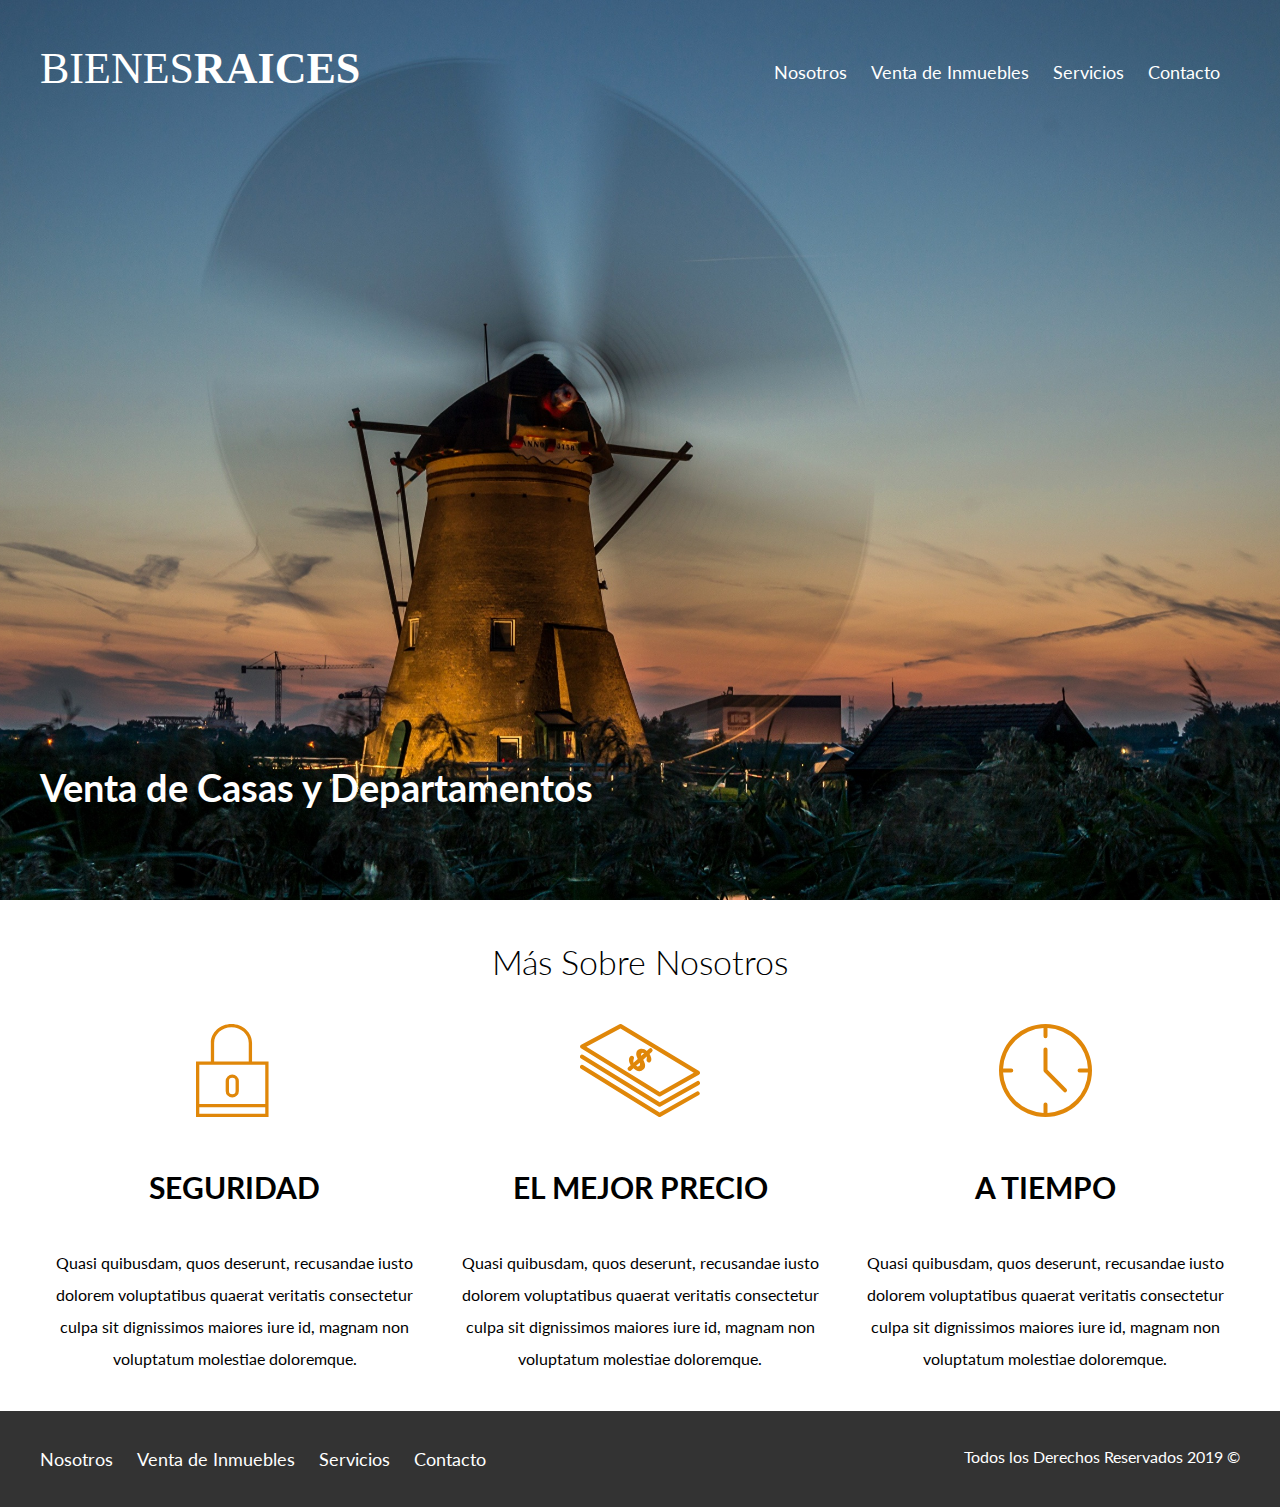
<file: index.html>
<!DOCTYPE html>
<html lang="en">
<head>
    <meta charset="UTF-8">
    <meta name="viewport" content="width=device-width, initial-scale=1.0">
    <meta http-equiv="X-UA-Compatible" content="ie=edge">
    <title>Bienes Raices</title>
    <link href="https://fonts.googleapis.com/css?family=Lato:300,400,700,900" rel="stylesheet">
    <link rel="stylesheet" href="css/normalize.css">
    <link rel="stylesheet" href="css/styles.css">
</head>
<body>

    <header class="site-header inicio">
        <div class="contenedor contenido-header">
            <div class="barra">
                <a href="index.html">
                    <img src="img/logo.svg" alt="Logotipo de Bienes Raices">
                </a>

                <nav id="navegacion" class="navegacion">
                    <a href="nosotros.html">Nosotros</a>
                    <a href="inmuebles.html">Venta de Inmuebles</a>
                    <a href="servicios.html">Servicios</a>
                    <a href="contacto.html">Contacto</a>
                </nav>
            </div>
            <h1>Venta de Casas y Departamentos</h1>
        </div> <!-- contenedor -->
    </header>

    <section class="contenedor seccion">
        <h2 class="fw-300 centrar-texto">Más Sobre Nosotros</h2>

        <div class="iconos-nosotros">
            <div class="icono">
                <img src="img/icono1.svg" alt="Icono Seguridad">
                <h3>Seguridad</h3>
                <p>Quasi quibusdam, quos deserunt, recusandae iusto dolorem voluptatibus quaerat veritatis consectetur culpa sit dignissimos maiores iure id, magnam non voluptatum molestiae doloremque.</p>
            </div>

            <div class="icono">
                <img src="img/icono2.svg" alt="Icono Mejor Precio">
                <h3>El Mejor Precio</h3>
                <p>Quasi quibusdam, quos deserunt, recusandae iusto dolorem voluptatibus quaerat veritatis consectetur culpa sit dignissimos maiores iure id, magnam non voluptatum molestiae doloremque.</p>
            </div>

            <div class="icono">
                <img src="img/icono3.svg" alt="Icono a Tiempo">
                <h3>A Tiempo</h3>
                <p>Quasi quibusdam, quos deserunt, recusandae iusto dolorem voluptatibus quaerat veritatis consectetur culpa sit dignissimos maiores iure id, magnam non voluptatum molestiae doloremque.</p>
            </div>
        </div>
    </section>

<!--    <section class="imagen-contacto">-->
<!--        <div class="contenedor contenido-contacto">-->
<!--            <h2>Encuentra la casa de tus sueños</h2>-->
<!--            <p>Llena el formulario de contacto y un asesor se pondrá en contacto contigo a la brevedad</p>-->
<!--            <a href="contacto.html" class="boton boton-amarillo">Contactános</a>-->
<!--        </div>-->
<!--    </section>-->


    <footer class="site-footer seccion">
        <div class="contenedor contenedor-footer">
            <nav class="navegacion">
                <a href="nosotros.html">Nosotros</a>
                <a href="inmuebles.html">Venta de Inmuebles</a>
                <a href="servicios.html">Servicios</a>
                <a href="contacto.html">Contacto</a>
            </nav>
            <p class="copyright">Todos los Derechos Reservados 2019 &copy; </p>
        </div>
    </footer>
</body>
</html>
</file>
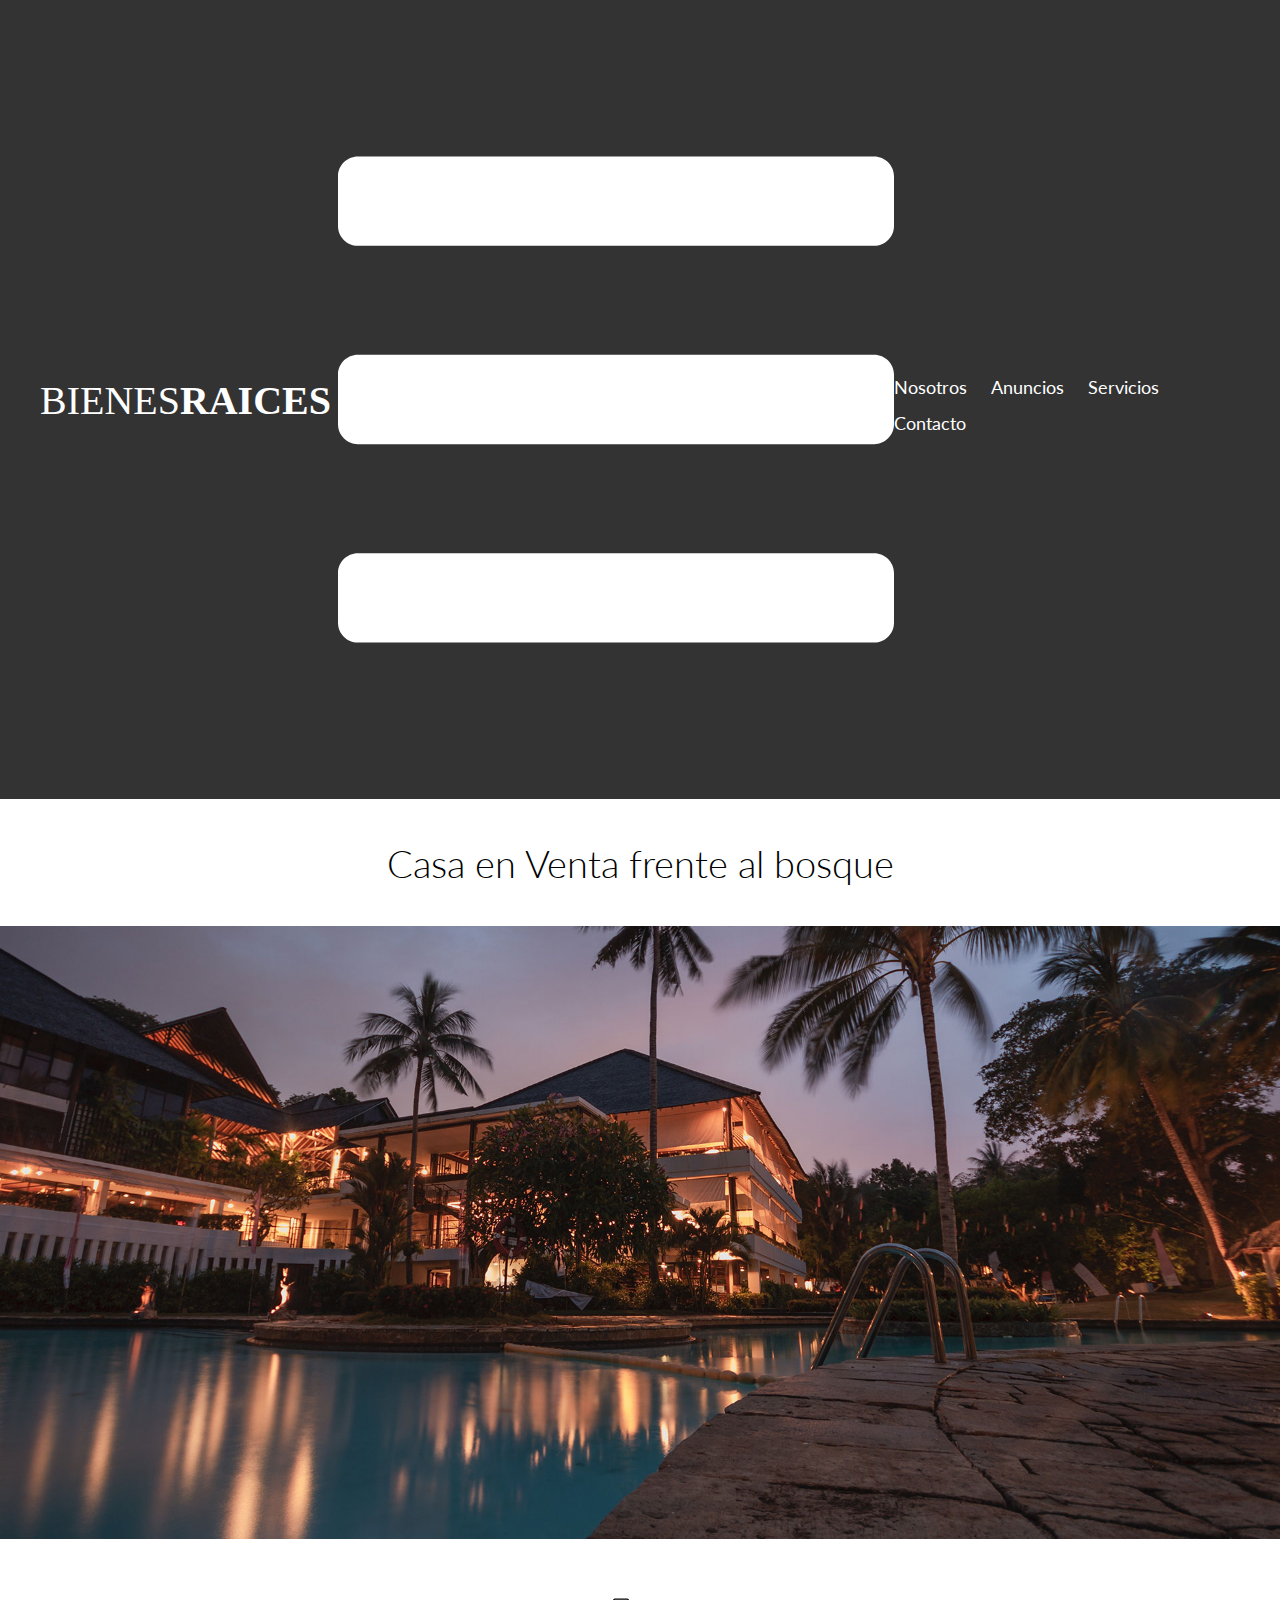
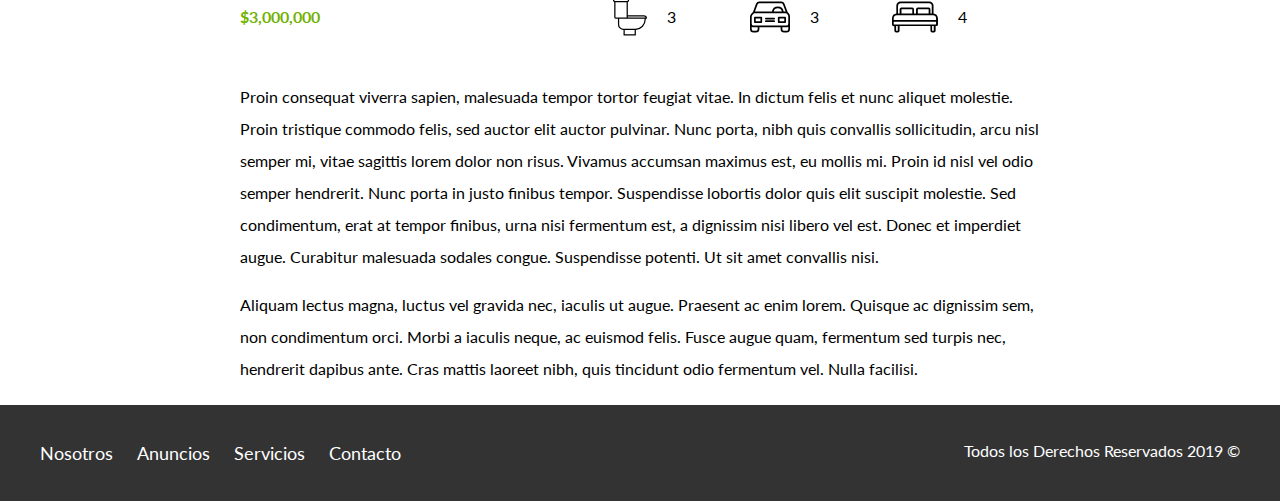
<file: anuncio.html>
<!DOCTYPE html>
<html lang="en">
<head>
    <meta charset="UTF-8">
    <meta name="viewport" content="width=device-width, initial-scale=1.0">
    <meta http-equiv="X-UA-Compatible" content="ie=edge">
    <title>Bienes Raices</title>
    <link href="https://fonts.googleapis.com/css?family=Lato:300,400,700,900" rel="stylesheet">
    <link rel="stylesheet" href="css/normalize.css">
    <link rel="stylesheet" href="css/styles.css">
</head>
<body>

    <header class="site-header">
        <div class="contenedor contenido-header">
            <div class="barra">
                <a href="/">
                    <img src="img/logo.svg" alt="Logotipo de Bienes Raices">
                </a>
                <div class="mobile-menu">
                    <a href="#navegacion">
                        <img src="img/barras.svg" alt="Icono Menu">
                    </a>
                </div>

                <nav id="navegacion" class="navegacion">
                    <a href="nosotros.html">Nosotros</a>
                    <a href="anuncios.html">Anuncios</a>
                    <a href="servicios.html">Servicios</a>
                    <a href="contacto.html">Contacto</a>
                </nav>
            </div>
        </div> <!-- contenedor -->
    </header>

    <h1 class="fw-300 centrar-texto">Casa en Venta frente al bosque</h1>
    <img src="img/destacada.jpg" alt="Imagen Anuncio">

    <main class="contenedor seccion contenido-centrado">
        <div class="resumen-propiedad">
            <p class="precio">$3,000,000</p>
            <ul class="iconos-caracteristicas">
                <li>
                    <img src="img/icono_wc.svg" alt="icono wc">
                    <p>3</p>
                </li>
                <li>
                    <img src="img/icono_estacionamiento.svg" alt="icono autos">
                    <p>3</p>
                </li>
                <li>
                    <img src="img/icono_dormitorio.svg" alt="icono habitaciones">
                    <p>4</p>
                </li>
            </ul>
        </div><!--.resumen-propiedad-->

        <p>Proin consequat viverra sapien, malesuada tempor tortor feugiat vitae. In dictum felis et nunc aliquet molestie. Proin tristique commodo felis, sed auctor elit auctor pulvinar. Nunc porta, nibh quis convallis sollicitudin, arcu nisl semper mi, vitae sagittis lorem dolor non risus. Vivamus accumsan maximus est, eu mollis mi. Proin id nisl vel odio semper hendrerit. Nunc porta in justo finibus tempor. Suspendisse lobortis dolor quis elit suscipit molestie. Sed condimentum, erat at tempor finibus, urna nisi fermentum est, a dignissim nisi libero vel est. Donec et imperdiet augue. Curabitur malesuada sodales congue. Suspendisse potenti. Ut sit amet convallis nisi.</p>

        <p>Aliquam lectus magna, luctus vel gravida nec, iaculis ut augue. Praesent ac enim lorem. Quisque ac dignissim sem, non condimentum orci. Morbi a iaculis neque, ac euismod felis. Fusce augue quam, fermentum sed turpis nec, hendrerit dapibus ante. Cras mattis laoreet nibh, quis tincidunt odio fermentum vel. Nulla facilisi.</p>
    </main>

    <footer class="site-footer seccion">
        <div class="contenedor contenedor-footer">
            <nav class="navegacion">
                <a href="nosotros.html">Nosotros</a>
                <a href="anuncios.html">Anuncios</a>
                <a href="servicios.html">Servicios</a>
                <a href="contacto.html">Contacto</a>
            </nav>
            <p class="copyright">Todos los Derechos Reservados 2019 &copy; </p>
        </div>
    </footer>
</body>
</html>
</file>
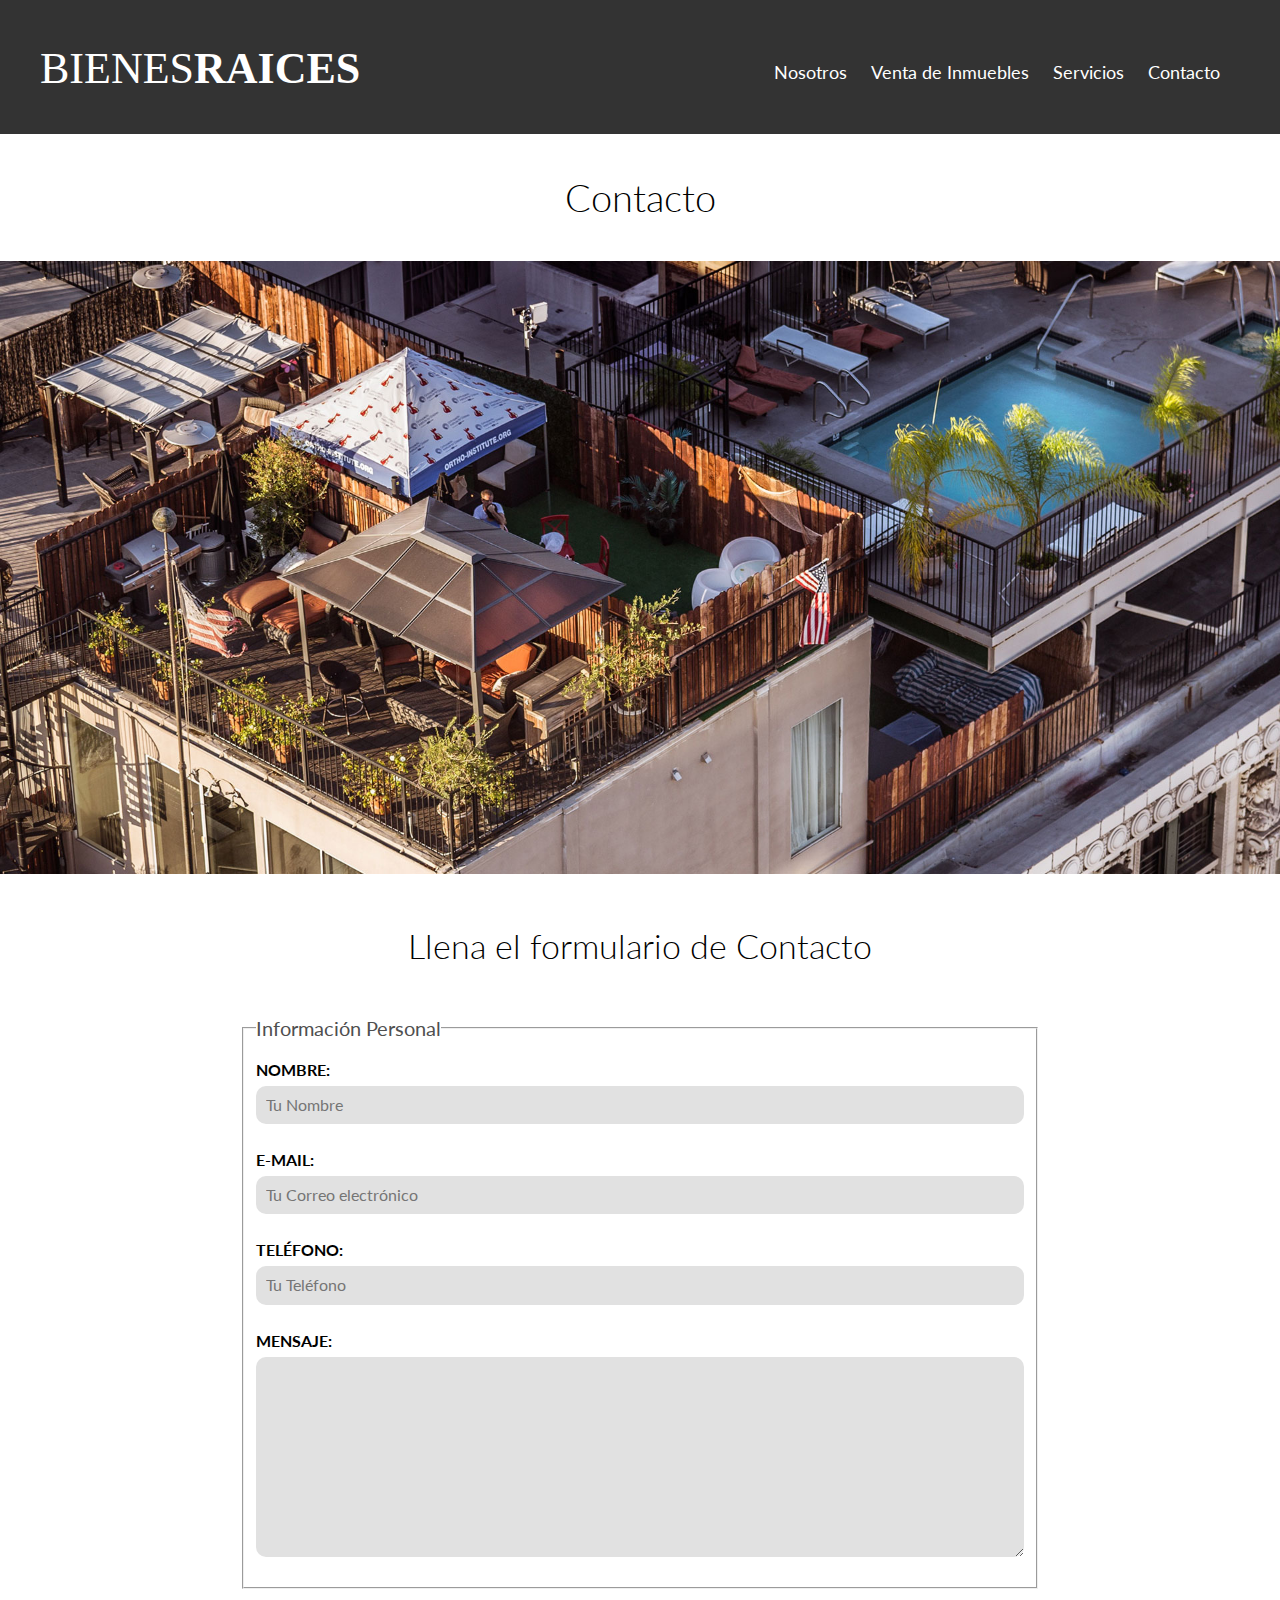
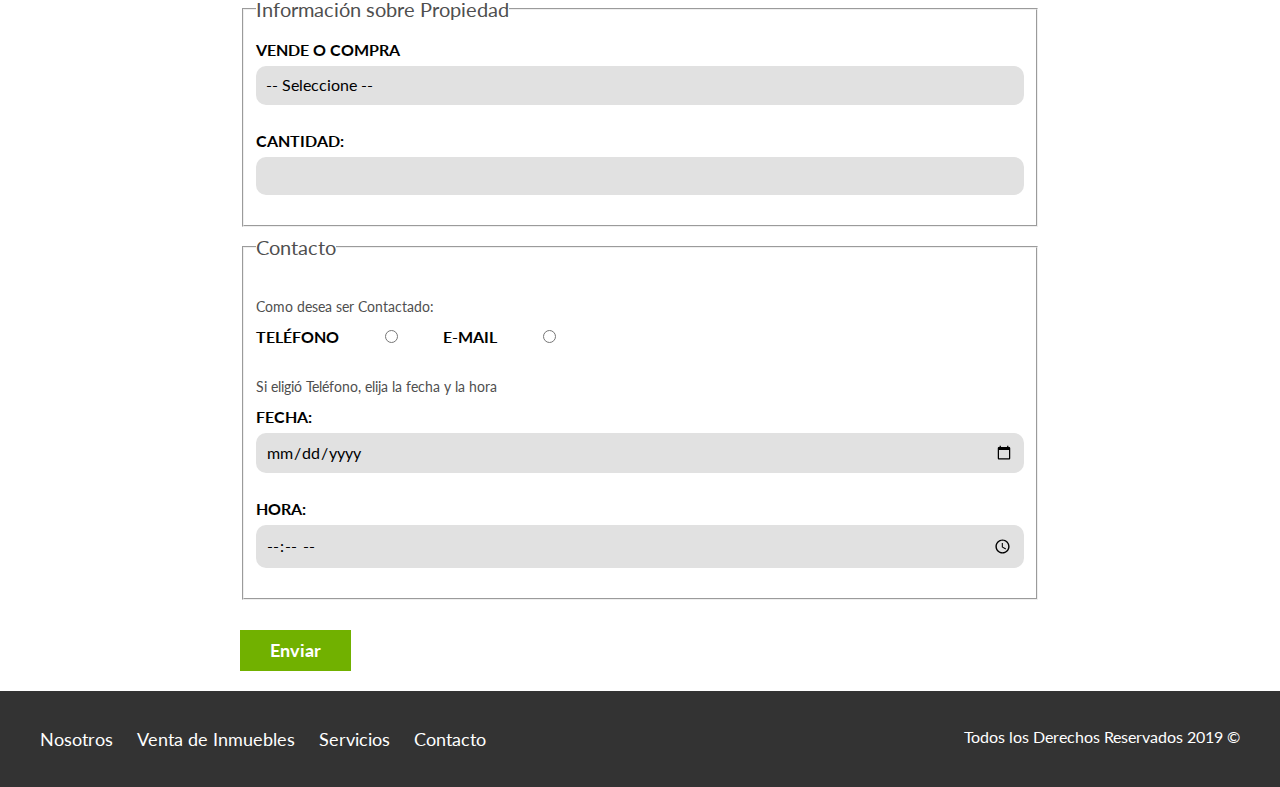
<file: contacto.html>
<!DOCTYPE html>
<html lang="en">
<head>
    <meta charset="UTF-8">
    <meta name="viewport" content="width=device-width, initial-scale=1.0">
    <meta http-equiv="X-UA-Compatible" content="ie=edge">
    <title>Bienes Raices</title>
    <link href="https://fonts.googleapis.com/css?family=Lato:300,400,700,900" rel="stylesheet">
    <link rel="stylesheet" href="css/normalize.css">
    <link rel="stylesheet" href="css/styles.css">
</head>
<body>

    <header class="site-header">
        <div class="contenedor contenido-header">
            <div class="barra">
                <a href="index.html">
                    <img src="img/logo.svg" alt="Logotipo de Bienes Raices">
                </a>

                <nav id="navegacion" class="navegacion">
                    <a href="nosotros.html">Nosotros</a>
                    <a href="inmuebles.html">Venta de Inmuebles</a>
                    <a href="servicios.html">Servicios</a>
                    <a href="contacto.html">Contacto</a>
                </nav>
            </div>
        </div> <!-- contenedor -->
    </header>

    <h1 class="fw-300 centrar-texto">Contacto</h1>
    <img src="img/destacada3.jpg" alt="Imagen Principal">

    <main class="contenedor seccion contenido-centrado">
        <h2 class="fw-300 centrar-texto">Llena el formulario de Contacto</h2>

        <form class="contacto" action="">
            <fieldset>
                <legend>Información Personal</legend>
                <label for="nombre">Nombre:</label>
                <input type="text" id="nombre" placeholder="Tu Nombre">

                <label for="email">E-mail: </label>
                <input type="email" id="email" placeholder="Tu Correo electrónico" required>

                <label for="telefono">Teléfono:</label>
                <input type="tel" id="telefono" placeholder="Tu Teléfono" required>

                <label for="mensaje">Mensaje: </label>
                <textarea  id="mensaje"></textarea>

            </fieldset>
                

            <fieldset>
                <legend>Información sobre Propiedad</legend>
                <label for="opciones">Vende o Compra</label>
                <select id="opciones">
                    <option value="" disabled selected>-- Seleccione --</option>
                    <option value="Compra">Compra</option>
                    <option value="Vende">Vende</option>
                </select>

                <label for="cantidad">Cantidad:</label>
                <input type="number" min="0" max="100" step="5">
            </fieldset>

            <fieldset>
                <legend>Contacto</legend>

                <p>Como desea ser Contactado:</p>

                <div class="forma-contacto">
                    <label for="telefono">Teléfono</label>
                    <input type="radio" name="contacto" value="telefono" id="telefono">

                    <label for="correo">E-mail</label>
                    <input type="radio" name="contacto" value="correo" id="correo">
                </div>

                <p>Si eligió Teléfono, elija la fecha y la hora</p>
                <label for="fecha">Fecha:</label>
                <input type="date" id="fecha">

                <label for="hora">Hora:</label>
                <input type="time" id="hora" min="09:00" max="18:00">

     
            </fieldset>

            <input type="submit" value="Enviar" class="boton boton-verde">

        </form>
    </main>

    <footer class="site-footer seccion">
        <div class="contenedor contenedor-footer">
            <nav class="navegacion">
                <a href="nosotros.html">Nosotros</a>
                <a href="inmuebles.html">Venta de Inmuebles</a>
                <a href="servicios.html">Servicios</a>
                <a href="contacto.html">Contacto</a>
            </nav>
            <p class="copyright">Todos los Derechos Reservados 2019 &copy; </p>
        </div>
    </footer>
</body>
</html>
</file>
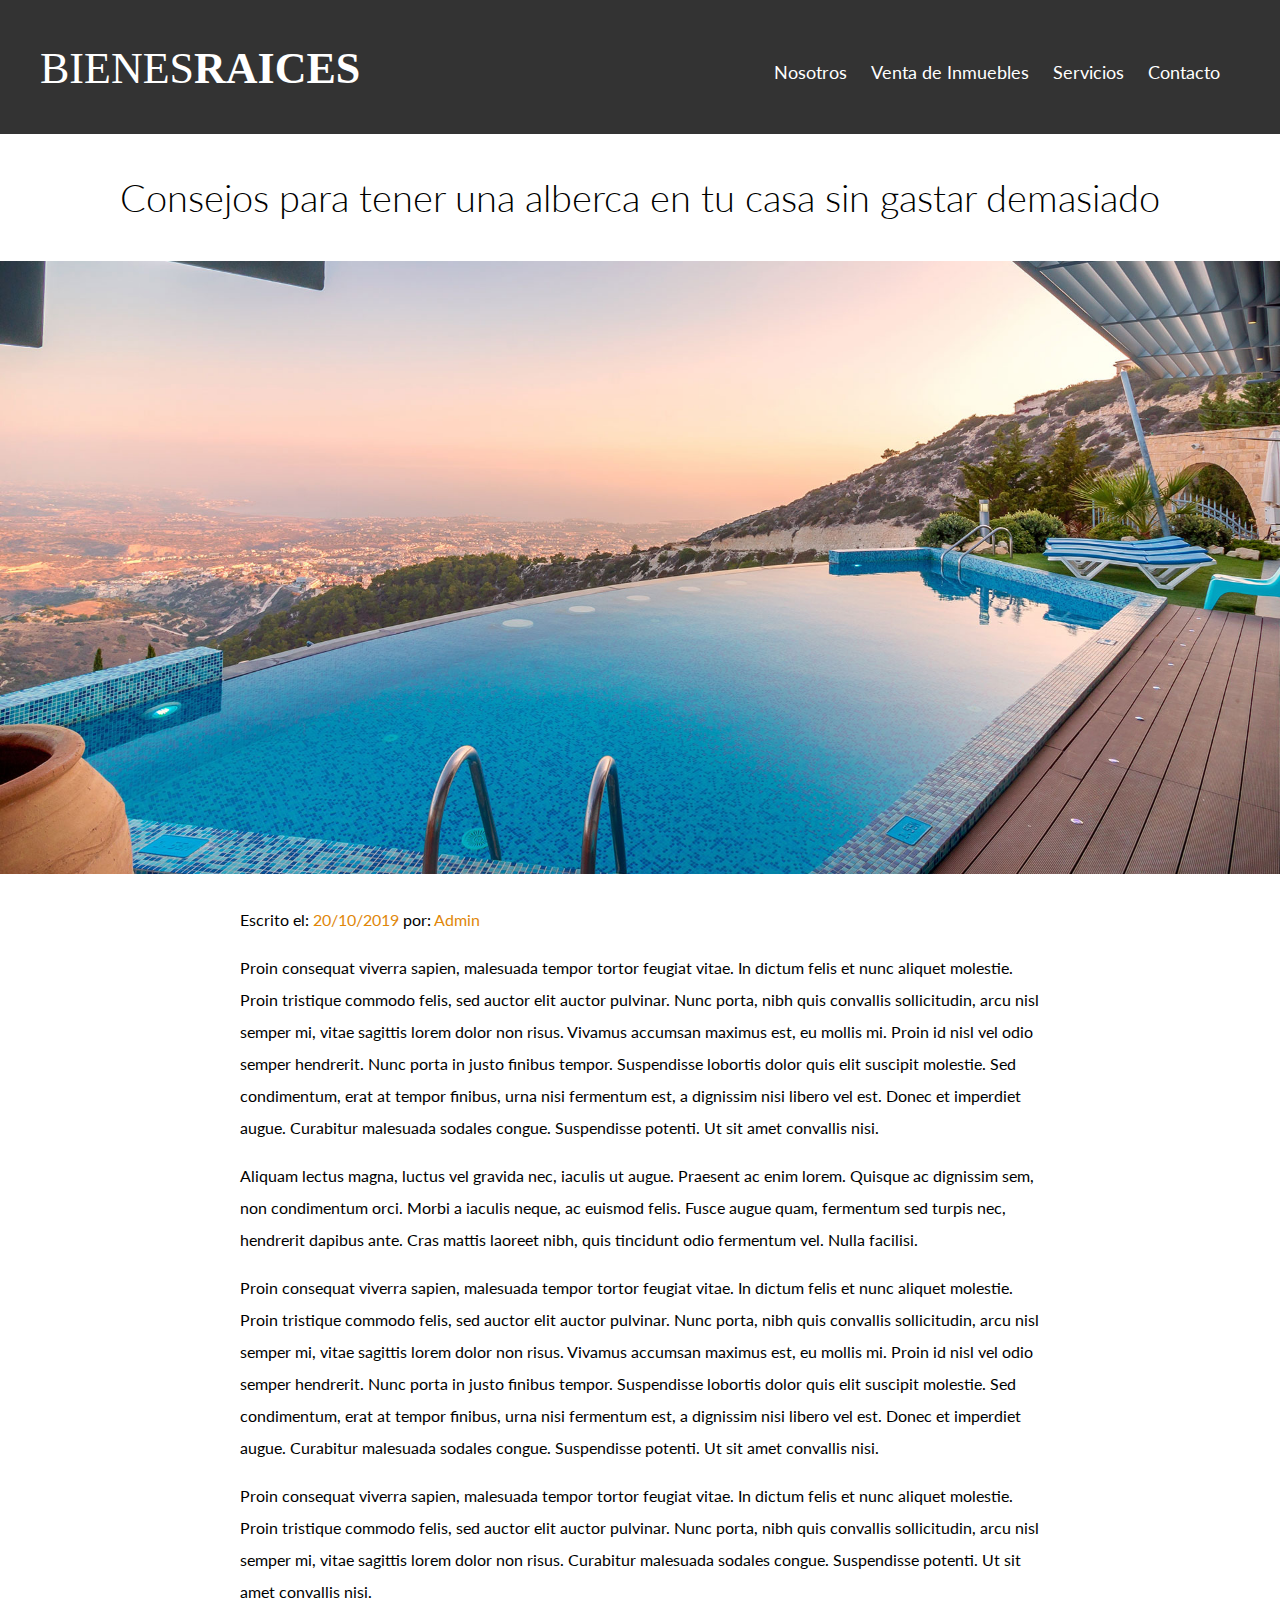
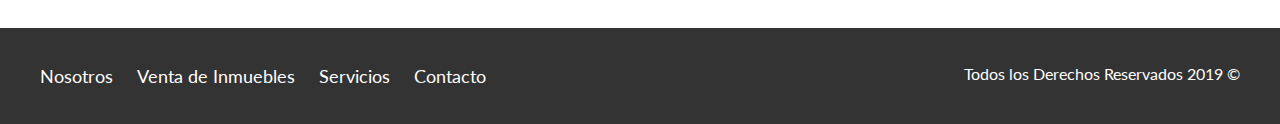
<file: entrada.html>
<!DOCTYPE html>
<html lang="en">
<head>
    <meta charset="UTF-8">
    <meta name="viewport" content="width=device-width, initial-scale=1.0">
    <meta http-equiv="X-UA-Compatible" content="ie=edge">
    <title>Bienes Raices</title>
    <link href="https://fonts.googleapis.com/css?family=Lato:300,400,700,900" rel="stylesheet">
    <link rel="stylesheet" href="css/normalize.css">
    <link rel="stylesheet" href="css/styles.css">
</head>
<body>

    <header class="site-header">
        <div class="contenedor contenido-header">
            <div class="barra">
                <a href="index.html">
                    <img src="img/logo.svg" alt="Logotipo de Bienes Raices">
                </a>

                <nav id="navegacion" class="navegacion">
                    <a href="nosotros.html">Nosotros</a>
                    <a href="inmuebles.html">Venta de Inmuebles</a>
                    <a href="servicios.html">Servicios</a>
                    <a href="contacto.html">Contacto</a>
                </nav>
            </div>
        </div> <!-- contenedor -->
    </header>

    <h1 class="fw-300 centrar-texto">Consejos para tener una alberca en tu casa sin gastar demasiado</h1>

    <img src="img/destacada2.jpg" alt="Imagen Principal">

    <main class="contenedor seccion contenido-centrado texto-entrada">
        <p>Escrito el: <span> 20/10/2019 </span> por: <span> Admin </span> </p>

        <p>Proin consequat viverra sapien, malesuada tempor tortor feugiat vitae. In dictum felis et nunc aliquet molestie. Proin tristique commodo felis, sed auctor elit auctor pulvinar. Nunc porta, nibh quis convallis sollicitudin, arcu nisl semper mi, vitae sagittis lorem dolor non risus. Vivamus accumsan maximus est, eu mollis mi. Proin id nisl vel odio semper hendrerit. Nunc porta in justo finibus tempor. Suspendisse lobortis dolor quis elit suscipit molestie. Sed condimentum, erat at tempor finibus, urna nisi fermentum est, a dignissim nisi libero vel est. Donec et imperdiet augue. Curabitur malesuada sodales congue. Suspendisse potenti. Ut sit amet convallis nisi.</p>

        <p>Aliquam lectus magna, luctus vel gravida nec, iaculis ut augue. Praesent ac enim lorem. Quisque ac dignissim sem, non condimentum orci. Morbi a iaculis neque, ac euismod felis. Fusce augue quam, fermentum sed turpis nec, hendrerit dapibus ante. Cras mattis laoreet nibh, quis tincidunt odio fermentum vel. Nulla facilisi.</p>

        <p>Proin consequat viverra sapien, malesuada tempor tortor feugiat vitae. In dictum felis et nunc aliquet molestie. Proin tristique commodo felis, sed auctor elit auctor pulvinar. Nunc porta, nibh quis convallis sollicitudin, arcu nisl semper mi, vitae sagittis lorem dolor non risus. Vivamus accumsan maximus est, eu mollis mi. Proin id nisl vel odio semper hendrerit. Nunc porta in justo finibus tempor. Suspendisse lobortis dolor quis elit suscipit molestie. Sed condimentum, erat at tempor finibus, urna nisi fermentum est, a dignissim nisi libero vel est. Donec et imperdiet augue. Curabitur malesuada sodales congue. Suspendisse potenti. Ut sit amet convallis nisi.</p>

        <p>Proin consequat viverra sapien, malesuada tempor tortor feugiat vitae. In dictum felis et nunc aliquet molestie. Proin tristique commodo felis, sed auctor elit auctor pulvinar. Nunc porta, nibh quis convallis sollicitudin, arcu nisl semper mi, vitae sagittis lorem dolor non risus.  Curabitur malesuada sodales congue. Suspendisse potenti. Ut sit amet convallis nisi.</p>
    </main>

    <footer class="site-footer seccion">
        <div class="contenedor contenedor-footer">
            <nav class="navegacion">
                <a href="nosotros.html">Nosotros</a>
                <a href="inmuebles.html">Venta de Inmuebles</a>
                <a href="servicios.html">Servicios</a>
                <a href="contacto.html">Contacto</a>
            </nav>
            <p class="copyright">Todos los Derechos Reservados 2019 &copy; </p>
        </div>
    </footer>
</body>
</html>
</file>
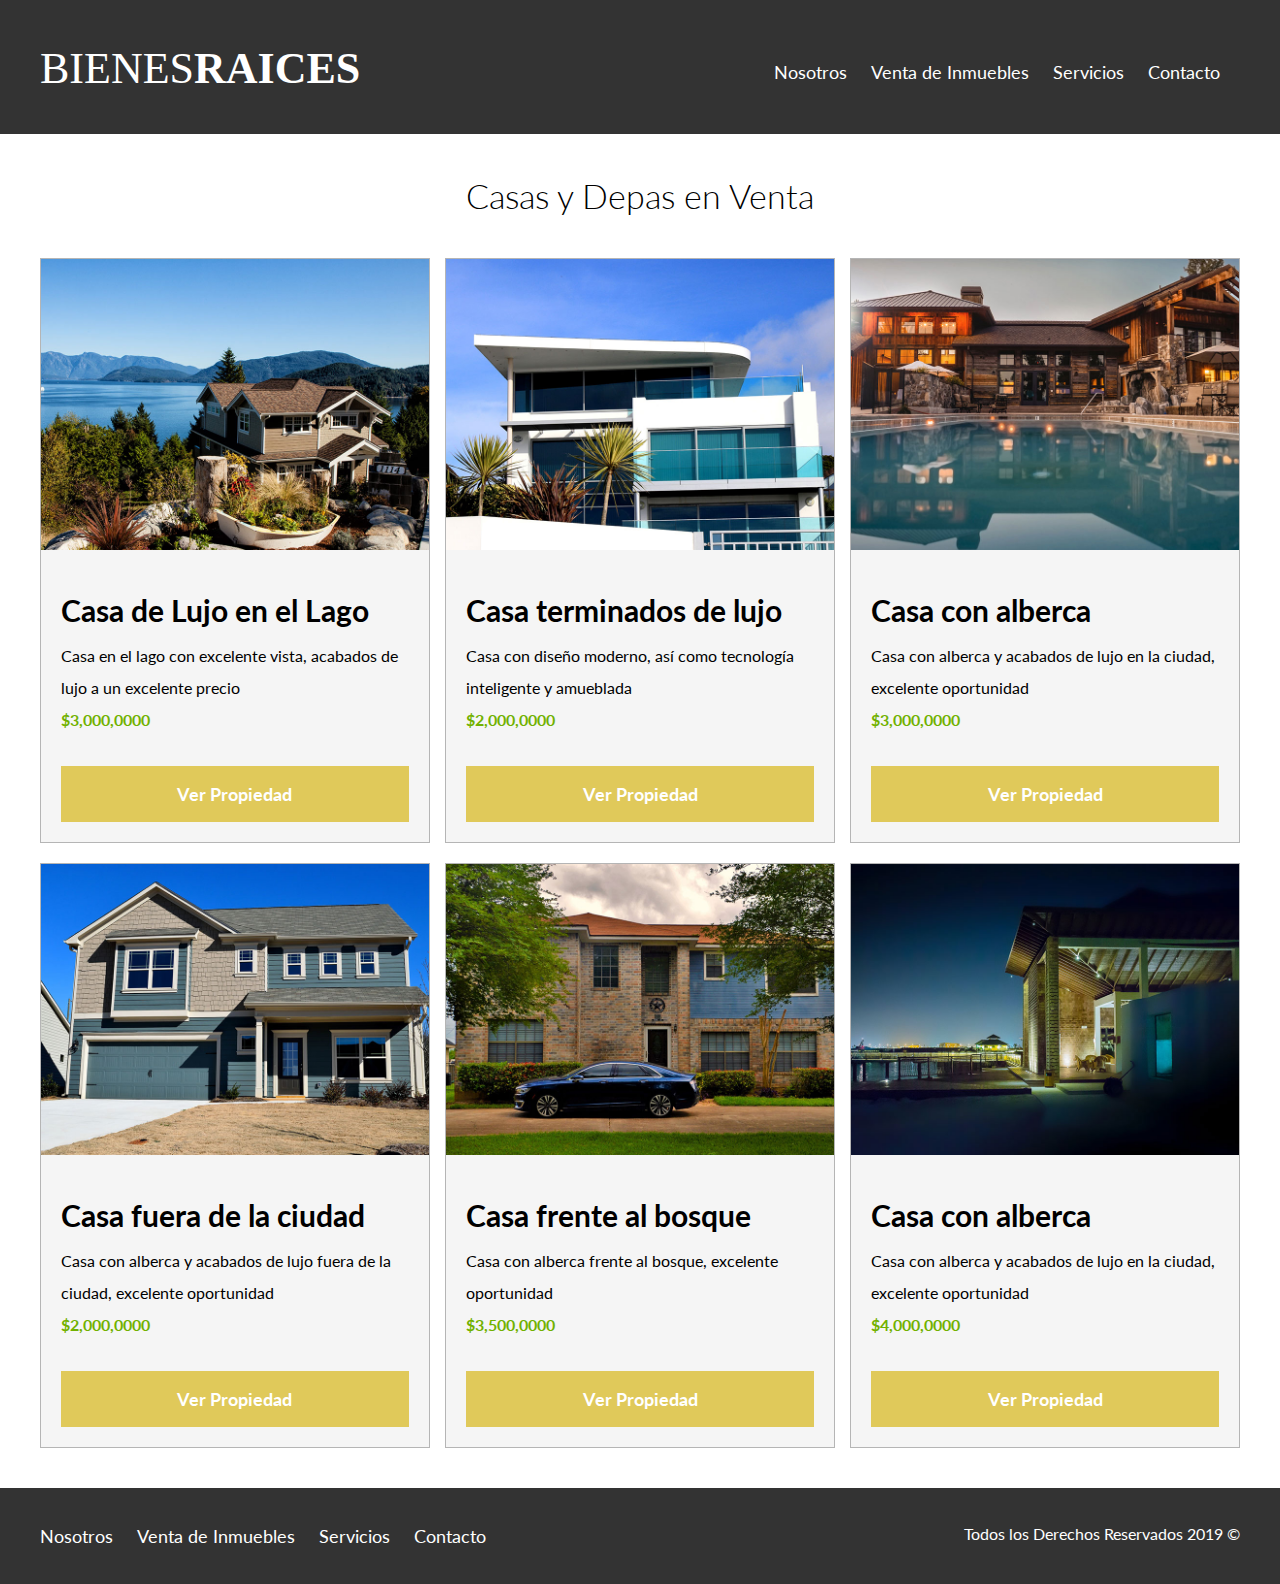
<file: inmuebles.html>
<!DOCTYPE html>
<html lang="en">
<head>
    <meta charset="UTF-8">
    <meta name="viewport" content="width=device-width, initial-scale=1.0">
    <meta http-equiv="X-UA-Compatible" content="ie=edge">
    <title>Bienes Raices</title>
    <link href="https://fonts.googleapis.com/css?family=Lato:300,400,700,900" rel="stylesheet">
    <link rel="stylesheet" href="css/normalize.css">
    <link rel="stylesheet" href="css/styles.css">
</head>
<body>

    <header class="site-header">
        <div class="contenedor contenido-header">
            <div class="barra">
                <a href="index.html">
                    <img src="img/logo.svg" alt="Logotipo de Bienes Raices">
                </a>

                <nav id="navegacion" class="navegacion">
                    <a href="nosotros.html">Nosotros</a>
                    <a href="inmuebles.html">Venta de Inmuebles</a>
                    <a href="servicios.html">Servicios</a>
                    <a href="contacto.html">Contacto</a>
                </nav>
            </div>
        </div> <!-- contenedor -->
    </header>

    <main class="seccion contenedor">
        <h2 class="fw-300 centrar-texto">Casas y Depas en Venta</h2>

        <div class="contenedor-anuncios">
            <div class="anuncio">
                <img src="img/anuncio1.jpg" alt="Anuncio casa en el lago">
                <div class="contenido-anuncio">
                    <h3>Casa de Lujo en el Lago</h3>
                    <p>Casa en el lago con excelente vista, acabados de lujo a un excelente precio</p>
                    <p class="precio">$3,000,0000</p>


                    <a href="inmueble.html" class="boton boton-amarillo d-block">Ver Propiedad</a>
                </div>
            </div>

            <div class="anuncio">
                <img src="img/anuncio2.jpg" alt="Anuncio casa de lujo">
                <div class="contenido-anuncio">
                    <h3>Casa terminados de lujo</h3>
                    <p>Casa con diseño moderno, así como tecnología inteligente y amueblada</p>
                    <p class="precio">$2,000,0000</p>

                    <a href="inmueble.html" class="boton boton-amarillo d-block">Ver Propiedad</a>
                </div>
            </div>

            <div class="anuncio">
                <img src="img/anuncio3.jpg" alt="Anuncio casa con alberca">
                <div class="contenido-anuncio">
                    <h3>Casa con alberca</h3>
                    <p>Casa con alberca y acabados de lujo en la ciudad, excelente oportunidad</p>
                    <p class="precio">$3,000,0000</p>

                    <a href="inmueble.html" class="boton boton-amarillo d-block">Ver Propiedad</a>
                </div><!--contenido anuncio-->
            </div> <!--anuncio-->

            <div class="anuncio">
                <img src="img/anuncio4.jpg" alt="Anuncio casa de lujo">
                <div class="contenido-anuncio">
                    <h3>Casa fuera de la ciudad</h3>
                    <p>Casa con alberca y acabados de lujo fuera de la ciudad, excelente oportunidad</p>
                    <p class="precio">$2,000,0000</p>

                    <a href="inmueble.html" class="boton boton-amarillo d-block">Ver Propiedad</a>
                </div><!--contenido anuncio-->
            </div> <!--anuncio-->
        
            <div class="anuncio">
                <img src="img/anuncio5.jpg" alt="Anuncio casa con alberca">
                <div class="contenido-anuncio">
                    <h3>Casa frente al bosque</h3>
                    <p>Casa con alberca frente al bosque, excelente oportunidad</p>
                    <p class="precio">$3,500,0000</p>

                    <a href="inmueble.html" class="boton boton-amarillo d-block">Ver Propiedad</a>
                </div><!--contenido anuncio-->
            </div> <!--anuncio-->

            <div class="anuncio">
                <img src="img/anuncio6.jpg" alt="Anuncio casa con alberca">
                <div class="contenido-anuncio">
                    <h3>Casa con alberca</h3>
                    <p>Casa con alberca y acabados de lujo en la ciudad, excelente oportunidad</p>
                    <p class="precio">$4,000,0000</p>

                    <a href="inmueble.html" class="boton boton-amarillo d-block">Ver Propiedad</a>
                </div><!--contenido anuncio-->
            </div> <!--anuncio-->
        </div>
    </main>

    <footer class="site-footer seccion">
        <div class="contenedor contenedor-footer">
            <nav class="navegacion">
                <a href="nosotros.html">Nosotros</a>
                <a href="inmuebles.html">Venta de Inmuebles</a>
                <a href="servicios.html">Servicios</a>
                <a href="contacto.html">Contacto</a>
            </nav>
            <p class="copyright">Todos los Derechos Reservados 2019 &copy; </p>
        </div>
    </footer>
</body>
</html>
</file>
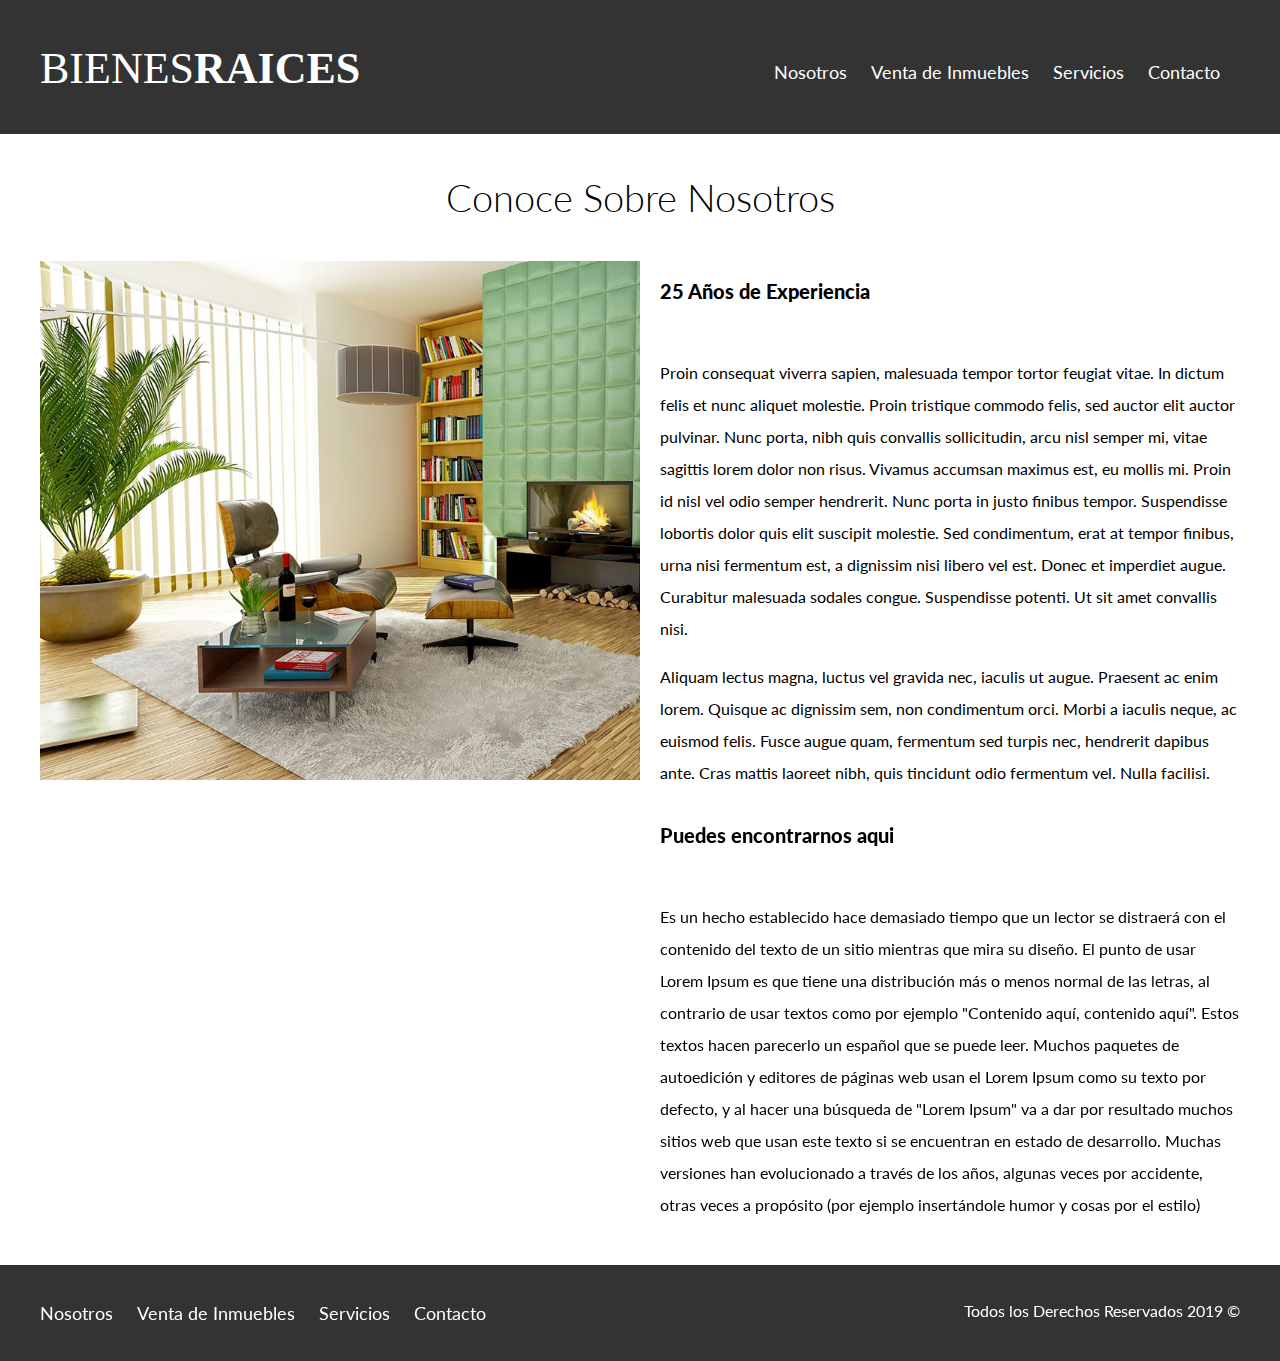
<file: nosotros.html>
<!DOCTYPE html>
<html lang="en">
<head>
    <meta charset="UTF-8">
    <meta name="viewport" content="width=device-width, initial-scale=1.0">
    <meta http-equiv="X-UA-Compatible" content="ie=edge">
    <title>Bienes Raices</title>
    <link href="https://fonts.googleapis.com/css?family=Lato:300,400,700,900" rel="stylesheet">
    <link rel="stylesheet" href="css/normalize.css">
    <link rel="stylesheet" href="css/styles.css">
</head>
<body>

    <header class="site-header">
        <div class="contenedor contenido-header">
            <div class="barra">
                <a href="index.html">
                    <img src="img/logo.svg" alt="Logotipo de Bienes Raices">
                </a>

                <nav id="navegacion" class="navegacion">
                    <a href="nosotros.html">Nosotros</a>
                    <a href="inmuebles.html">Venta de Inmuebles</a>
                    <a href="servicios.html">Servicios</a>
                    <a href="contacto.html">Contacto</a>
                </nav>
            </div>
        </div> <!-- contenedor -->
    </header>

    <main class="contenedor">
        <h1 class="fw-300 centrar-texto">Conoce Sobre Nosotros</h1>

        <div class="contenido-nosotros">

            <div class="imagen">
                <img src="img/nosotros.jpg" alt="Imagen Sobre Nosotros">
            </div>
            <div class="texto-nosotros">
                <blockquote>25 Años de Experiencia</blockquote>

               <p>Proin consequat viverra sapien, malesuada tempor tortor feugiat vitae. In dictum felis et nunc aliquet molestie. Proin tristique commodo felis, sed auctor elit auctor pulvinar. Nunc porta, nibh quis convallis sollicitudin, arcu nisl semper mi, vitae sagittis lorem dolor non risus. Vivamus accumsan maximus est, eu mollis mi. Proin id nisl vel odio semper hendrerit. Nunc porta in justo finibus tempor. Suspendisse lobortis dolor quis elit suscipit molestie. Sed condimentum, erat at tempor finibus, urna nisi fermentum est, a dignissim nisi libero vel est. Donec et imperdiet augue. Curabitur malesuada sodales congue. Suspendisse potenti. Ut sit amet convallis nisi.</p>
               <p>Aliquam lectus magna, luctus vel gravida nec, iaculis ut augue. Praesent ac enim lorem. Quisque ac dignissim sem, non condimentum orci. Morbi a iaculis neque, ac euismod felis. Fusce augue quam, fermentum sed turpis nec, hendrerit dapibus ante. Cras mattis laoreet nibh, quis tincidunt odio fermentum vel. Nulla facilisi.</p> 
            </div>
            <div class="imagen">

                <iframe src="https://www.google.com/maps/embed?pb=!1m18!1m12!1m3!1d956.2652405738847!2d-68.11303607081105!3d-16.52301969928761!2m3!1f0!2f0!3f0!3m2!1i1024!2i768!4f13.1!3m3!1m2!1s0x915f20ee1aa7db21%3A0x1b73d00ceaaf895e!2sAv%2014%20de%20Septiembre%204731-4657%2C%20La%20Paz!5e0!3m2!1ses-419!2sbo!4v1569852043517!5m2!1ses-419!2sbo" width="600" height="450" frameborder="0" style="border:0;" allowfullscreen=""></iframe>

            </div>
            <div class="texto-nosotros">
                <blockquote>Puedes encontrarnos aqui</blockquote>
                <p>Es un hecho establecido hace demasiado tiempo que un lector se distraerá con el contenido del texto de un sitio mientras que mira su diseño. El punto de usar Lorem Ipsum es que tiene una distribución más o menos normal de las letras, al contrario de usar textos como por ejemplo "Contenido aquí, contenido aquí". Estos textos hacen parecerlo un español que se puede leer. Muchos paquetes de autoedición y editores de páginas web usan el Lorem Ipsum como su texto por defecto, y al hacer una búsqueda de "Lorem Ipsum" va a dar por resultado muchos sitios web que usan este texto si se encuentran en estado de desarrollo. Muchas versiones han evolucionado a través de los años, algunas veces por accidente, otras veces a propósito (por ejemplo insertándole humor y cosas por el estilo)</p>
            </div>
        </div>

    </main>

    <footer class="site-footer seccion">
        <div class="contenedor contenedor-footer">
            <nav class="navegacion">
                <a href="nosotros.html">Nosotros</a>
                <a href="inmuebles.html">Venta de Inmuebles</a>
                <a href="servicios.html">Servicios</a>
                <a href="contacto.html">Contacto</a>
            </nav>
            <p class="copyright">Todos los Derechos Reservados 2019 &copy; </p>
        </div>
    </footer>
</body>
</html>
</file>
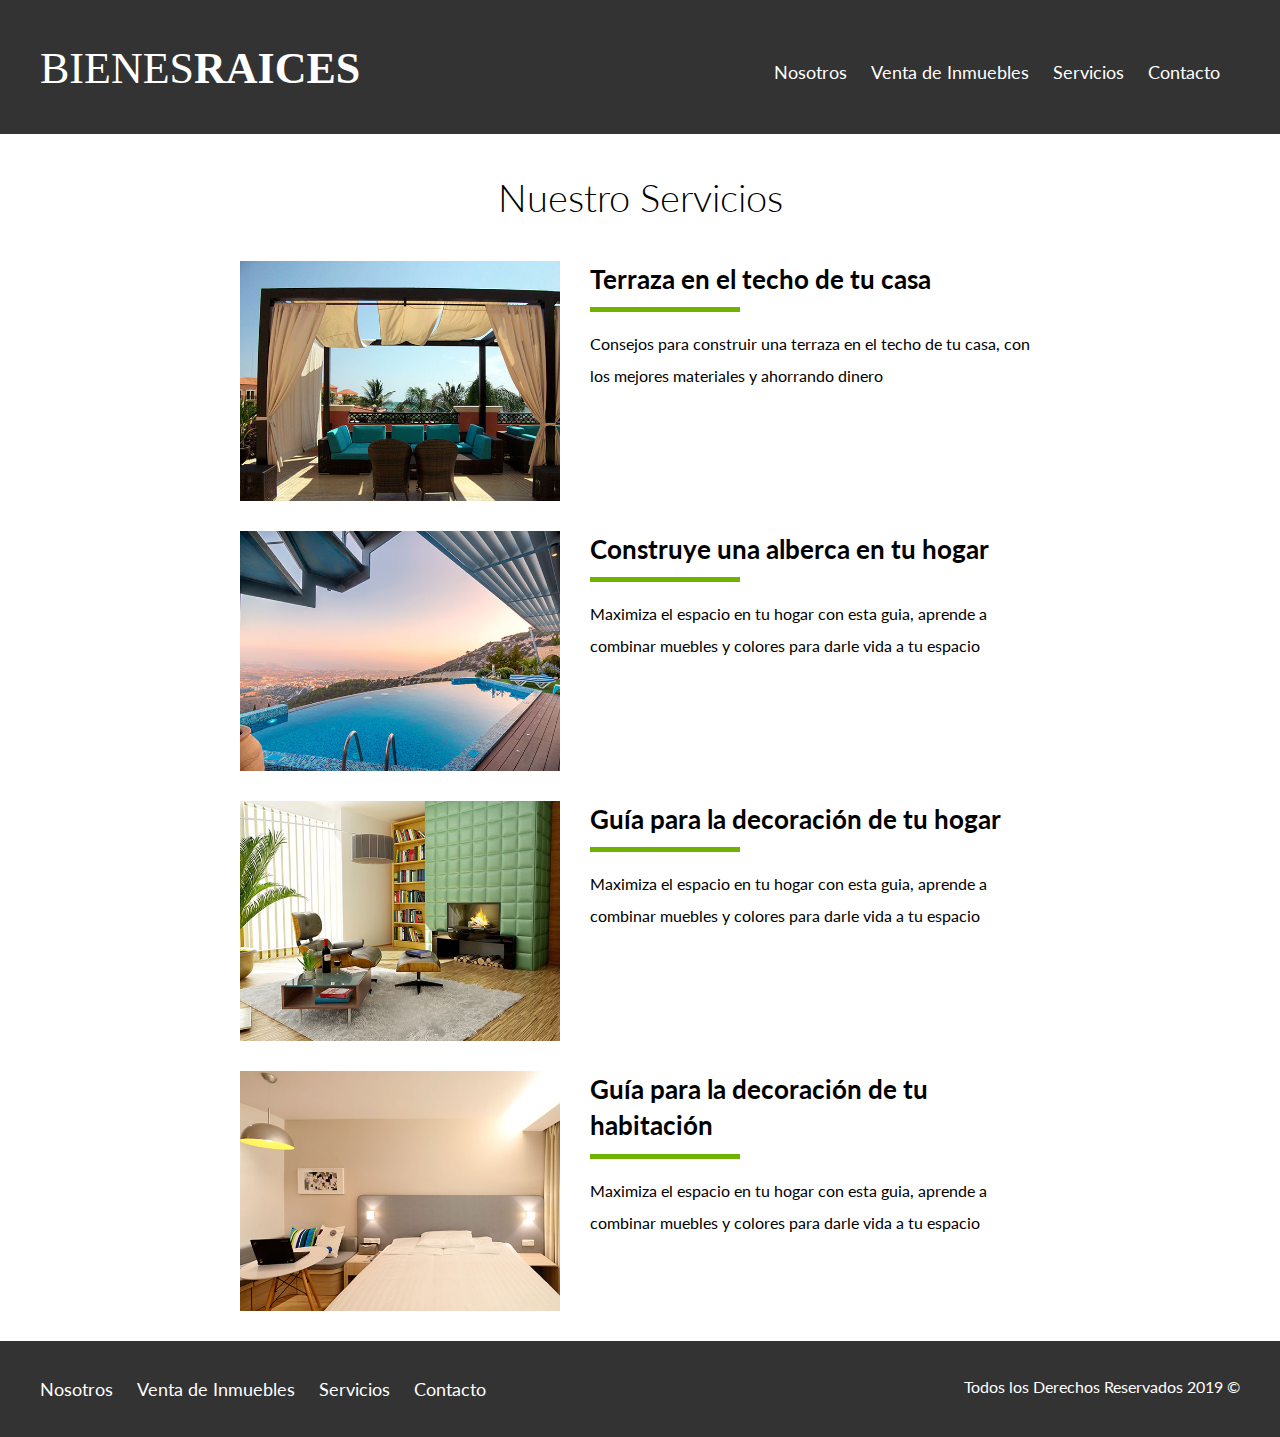
<file: servicios.html>
<!DOCTYPE html>
<html lang="en">
<head>
    <meta charset="UTF-8">
    <meta name="viewport" content="width=device-width, initial-scale=1.0">
    <meta http-equiv="X-UA-Compatible" content="ie=edge">
    <title>Bienes Raices</title>
    <link href="https://fonts.googleapis.com/css?family=Lato:300,400,700,900" rel="stylesheet">
    <link rel="stylesheet" href="css/normalize.css">
    <link rel="stylesheet" href="css/styles.css">
</head>
<body>

    <header class="site-header">
        <div class="contenedor contenido-header">
            <div class="barra">
                <a href="index.html">
                    <img src="img/logo.svg" alt="Logotipo de Bienes Raices">
                </a>

                <nav id="navegacion" class="navegacion">
                    <a href="nosotros.html">Nosotros</a>
                    <a href="inmuebles.html">Venta de Inmuebles</a>
                    <a href="servicios.html">Servicios</a>
                    <a href="contacto.html">Contacto</a>
                </nav>
            </div>
        </div> <!-- contenedor -->
    </header>

    

    <main class="contenedor seccion contenido-centrado">
        <h1 class="fw-300 centrar-texto">Nuestro Servicios</h1>

        <article class="entrada-blog">
            <div class="imagen">
                <img src="img/blog1.jpg" alt="Entrada de blog">
            </div>
            <div class="texto-entrada">
                <a href="entrada.html">
                    <h4>Terraza  en el techo de tu casa</h4>
                </a>

                <p>Consejos para construir una terraza en el techo de tu casa, con los mejores materiales y ahorrando dinero</p>
            </div>
        </article>

        <article class="entrada-blog">
            <div class="imagen">
                <img src="img/blog2.jpg" alt="Entrada de blog">
            </div>
            <div class="texto-entrada">
                <a href="entrada.html">
                    <h4>Construye una alberca en tu hogar</h4>
                </a>

                <p>Maximiza el espacio en tu hogar con esta guia, aprende a combinar muebles y colores para darle vida a tu espacio</p>
            </div>
        </article>

        <article class="entrada-blog">
            <div class="imagen">
                <img src="img/blog3.jpg" alt="Entrada de blog">
            </div>
            <div class="texto-entrada">
                <a href="entrada.html">
                    <h4>Guía para la decoración de tu hogar</h4>
                </a>

                <p>Maximiza el espacio en tu hogar con esta guia, aprende a combinar muebles y colores para darle vida a tu espacio</p>
            </div>
        </article>

        <article class="entrada-blog">
            <div class="imagen">
                <img src="img/blog4.jpg" alt="Entrada de blog">
            </div>
            <div class="texto-entrada">
                <a href="entrada.html">
                    <h4>Guía para la decoración de tu habitación</h4>
                </a>

                <p>Maximiza el espacio en tu hogar con esta guia, aprende a combinar muebles y colores para darle vida a tu espacio</p>
            </div>
        </article>
    </main>

    <footer class="site-footer seccion">
        <div class="contenedor contenedor-footer">
            <nav class="navegacion">
                <a href="nosotros.html">Nosotros</a>
                <a href="inmuebles.html">Venta de Inmuebles</a>
                <a href="servicios.html">Servicios</a>
                <a href="contacto.html">Contacto</a>
            </nav>
            <p class="copyright">Todos los Derechos Reservados 2019 &copy; </p>
        </div>
    </footer>
</body>
</html>
</file>
<file: css/styles.css>
html {
    box-sizing: border-box;
    font-size: 62.5%; /** Reset para REMS - 62.5% = 10px de 16px **/
}
*, *:before, *:after {
    box-sizing: inherit;
}
body {
    font-family: 'Lato', sans-serif;
    font-size: 1.6rem;
    line-height: 2;
}

/** Globales **/
img {
    max-width: 100%;
}
.contenedor {
    width: 95%;
    max-width: 120rem; /** = 1200px; **/
    margin: 0 auto;
}
h1 {
    font-size: 3.8rem;
}
h2 {
    font-size: 3.4rem;
}
h3 {
    font-size: 3rem;
}
h4 {
    font-size: 2.6rem;
}

/** Utilidades **/
.seccion {
    margin-top: 2rem;
    margin-bottom: 2rem;
}
.fw-300 {
    font-weight: 300;
}
.centrar-texto {
    text-align: center;
}
.d-block {
    display: block!important;
}
.contenido-centrado {
    max-width: 800px;
}

/** Botones **/
.boton {
    color: #ffffff;
    font-weight: 700;
    text-decoration: none;
    font-size: 1.8rem;
    padding: 1rem 3rem;
    margin-top: 3rem;
    display: inline-block;
    text-align: center;
    border: none;
}

.boton:hover {
    cursor: pointer;
}
.boton-amarillo {
    background-color: #e0c95a;
}
.boton-verde {
    background-color: #71B100;
}


/* Header */
.site-header {
    background-color: #333333;
    padding: 1rem 0 3rem 0;
}
.site-header.inicio {
    background-image: url(../img/header.jpg);
    background-position: center center;
    background-size: cover;
    height: 100vh;
    min-height: 60rem;
}
.contenido-header {
    height: 100%;
    display: flex;
    flex-direction: column;
    justify-content: space-between;
    text-align: left;
}
.contenido-header h1 {
    color: #ffffff;
    padding-bottom: 2rem;
    max-width: 60rem;
    line-height: 2;
}
.barra {
    display: flex;
    justify-content: space-between;
    align-items: center;
    padding-top: 3rem;
}

/** Navegacion **/
.navegacion a {
    color: #ffffff;
    text-decoration: none;
    font-size: 1.8rem;
    margin-right: 2rem;
}

.navegacion a:hover {
    color: #71B100;
}

/** Iconos Nosotros **/
.iconos-nosotros {
    display: flex;
    justify-content: space-between;
}
.icono {
    text-align: center;
    flex-basis: calc(33.3% - 1rem);
}
.icono h3 {
    text-transform: uppercase;
}
/** Anuncios **/

.contenedor-anuncios{
    display: flex;
    justify-content: space-between;
    flex-wrap: wrap;
}
.anuncio {
    flex: 0 0 calc(33.3% - 1rem);
    border: 1px solid #B5B5B5;
    background-color: #F5F5F5;
    margin-bottom: 2rem;
}

.contenido-anuncio {
    padding: 2rem;
}
.contenido-anuncio h3, 
.contenido-anuncio p  {
    margin: 0;
}
.precio {
    color: #71B100;
    font-weight: 700;
}
.iconos-caracteristicas {
    list-style: none;
    padding: 0;
    display: flex;
    justify-content: space-evenly;
    flex: 1;
    max-width: 500px;
}
.iconos-caracteristicas li {
    /* flex: 1; */
    display: flex;
}
.iconos-caracteristicas li img {
    margin-right: 2rem;
}
.ver-todas {
    display: flex;
    justify-content: flex-end;
}

/** Contacto Home **/
.imagen-contacto {
    background-image: url(../img/encuentra.jpg);
    background-position: center center;
    background-size: cover;
    height: 40rem;
    display: flex;
    align-items: center;
}
.contenido-contacto {
    flex: 0 0 95%;
    color: #ffffff;
}
.contenido-contacto p {
    font-size: 1.8rem;
}

/** Sección Inferior **/
.seccion-inferior {
    display: flex;
    justify-content: space-between;
}
.seccion-inferior .blog {
    flex-basis: 60%;
}
.seccion-inferior .testimoniales {
    flex-basis: calc(40% - 2rem);
}
.entrada-blog {
    display: flex;
    justify-content: space-between;
    margin-bottom: 2rem;
}

.entrada-blog:last-of-type {
    margin-bottom: 0;
}
.entrada-blog .imagen {
    flex-basis: 40%;
}
.entrada-blog .texto-entrada {
    flex-basis: calc(60% - 3rem);
}
.texto-entrada a {
    color: #000000;
    text-decoration: none;
}
.texto-entrada h4 {
    margin: 0;
    line-height: 1.4;
}
.texto-entrada h4::after {
    content: '';
    display: block;
    width: 15rem;
    height: .5rem;
    background-color: #71B100;
    margin-top: 1rem;
}
.texto-entrada span {
    color: #E08709;
}

/** Footer **/
.site-footer {
    background-color: #333333;
    margin: 0;
}
.contenedor-footer {
    padding: 3rem 0;
    text-align: center;
    display: flex;
    justify-content: space-between;
}
.copyright {
    margin: 0;
    color: #ffffff;
}

/** INTERNAS **/
/* Nosotros **/
.contenido-nosotros {
    display: grid;
    grid-template-columns: repeat(2, 1fr);
    grid-column-gap: 2rem;
}

.texto-nosotros blockquote {
    font-weight: 900;
    font-size: 2rem;
    margin: 0;
    padding: 1rem 0 3rem 0;
}

/** Anuncio **/
.resumen-propiedad {
    display: flex;
    justify-content: space-between;
    align-items: center;
}

/** Contacto **/
.contacto p {
    font-size: 1.4rem;
    color: #4f4f4f;
    margin: 2rem 0 0 0;
}
legend {
    font-size: 2rem;
    color: #4f4f4f;
}
label {
    font-weight: 700;
    text-transform: uppercase;
    display: block;
}
input:not([type="submit"]),
textarea,
select {
    padding: 1rem;
    display: block;
    width: 100%;
    background-color: #e1e1e1;
    margin-bottom: 2rem;
    border: none;
    border-radius: 1rem;
}
input[type="radio"]{
    width: auto;
    margin: 0;
}
select {
    -webkit-appearance: none;
    appearance: none;
}
textarea {
    height: 20rem;
}
.forma-contacto {
    max-width:30rem;
    display: flex;
    justify-content: space-between;
    align-items: center;
}
</file>
